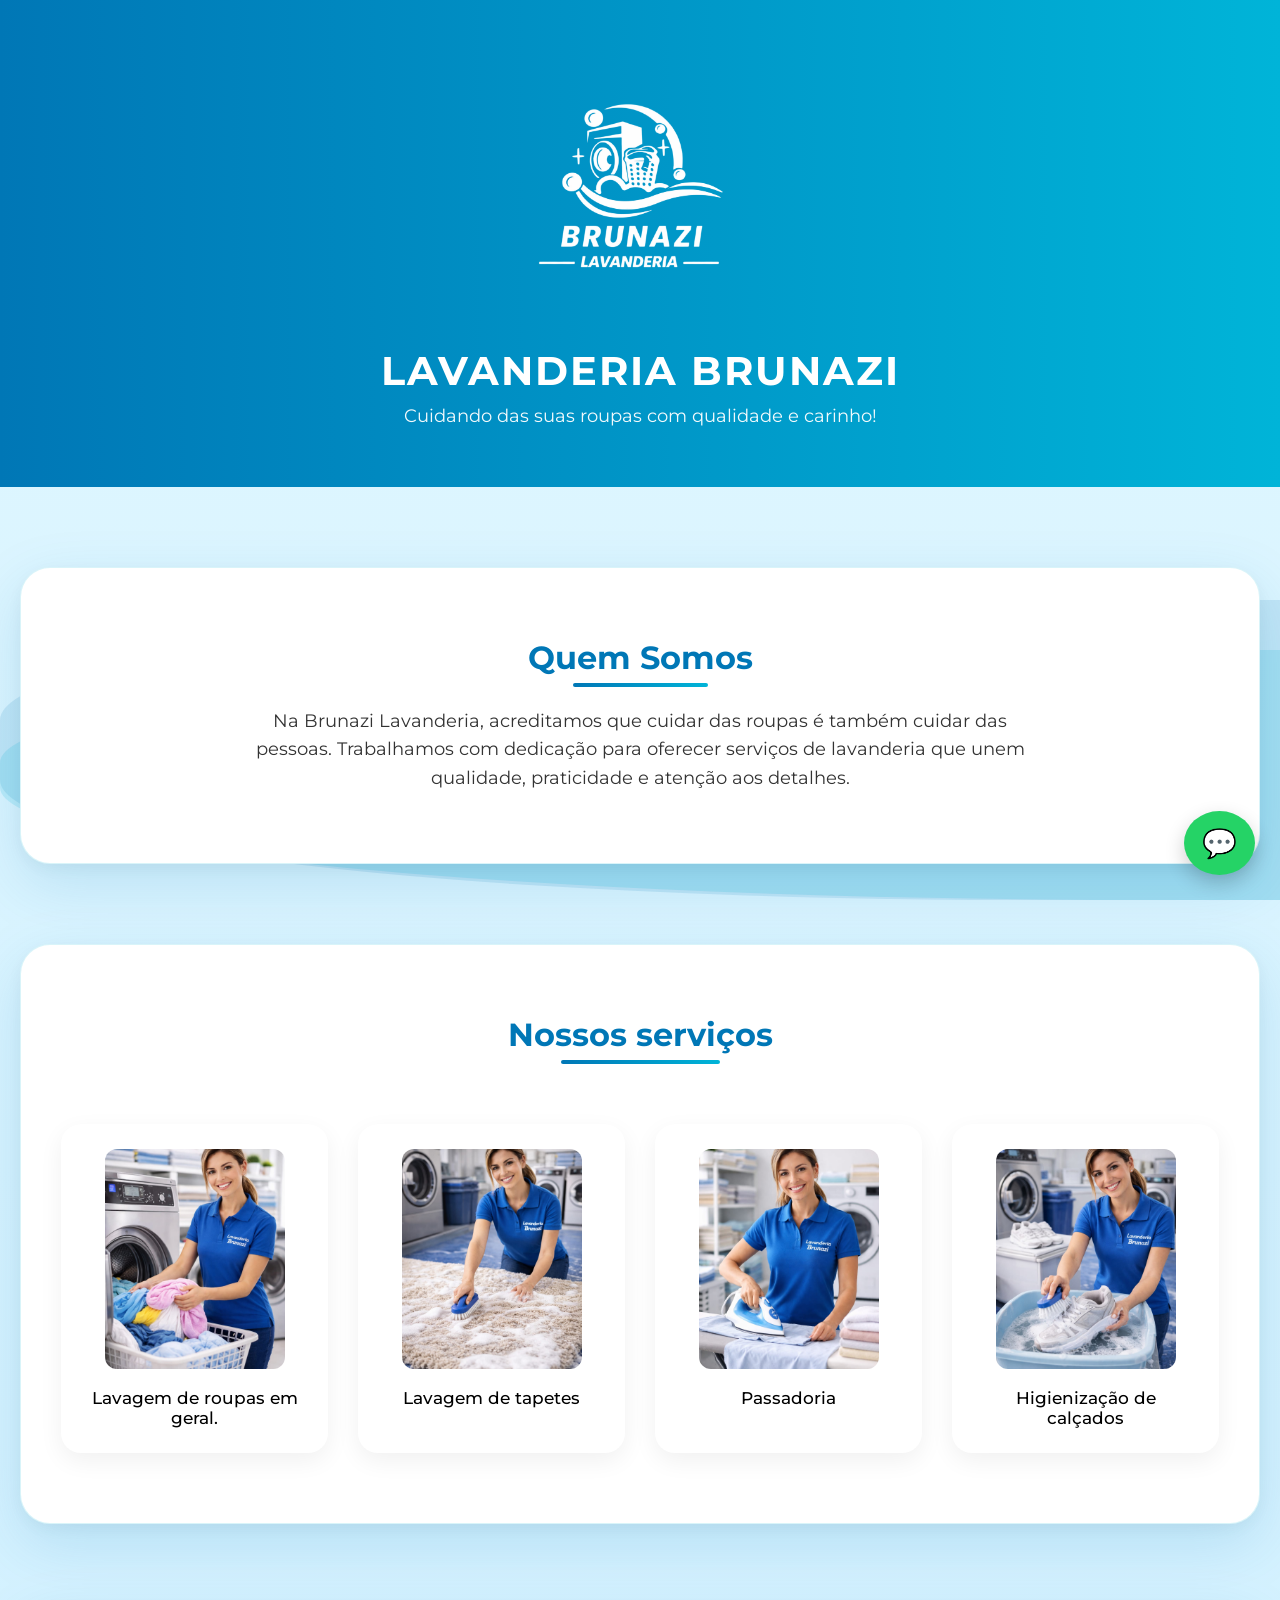
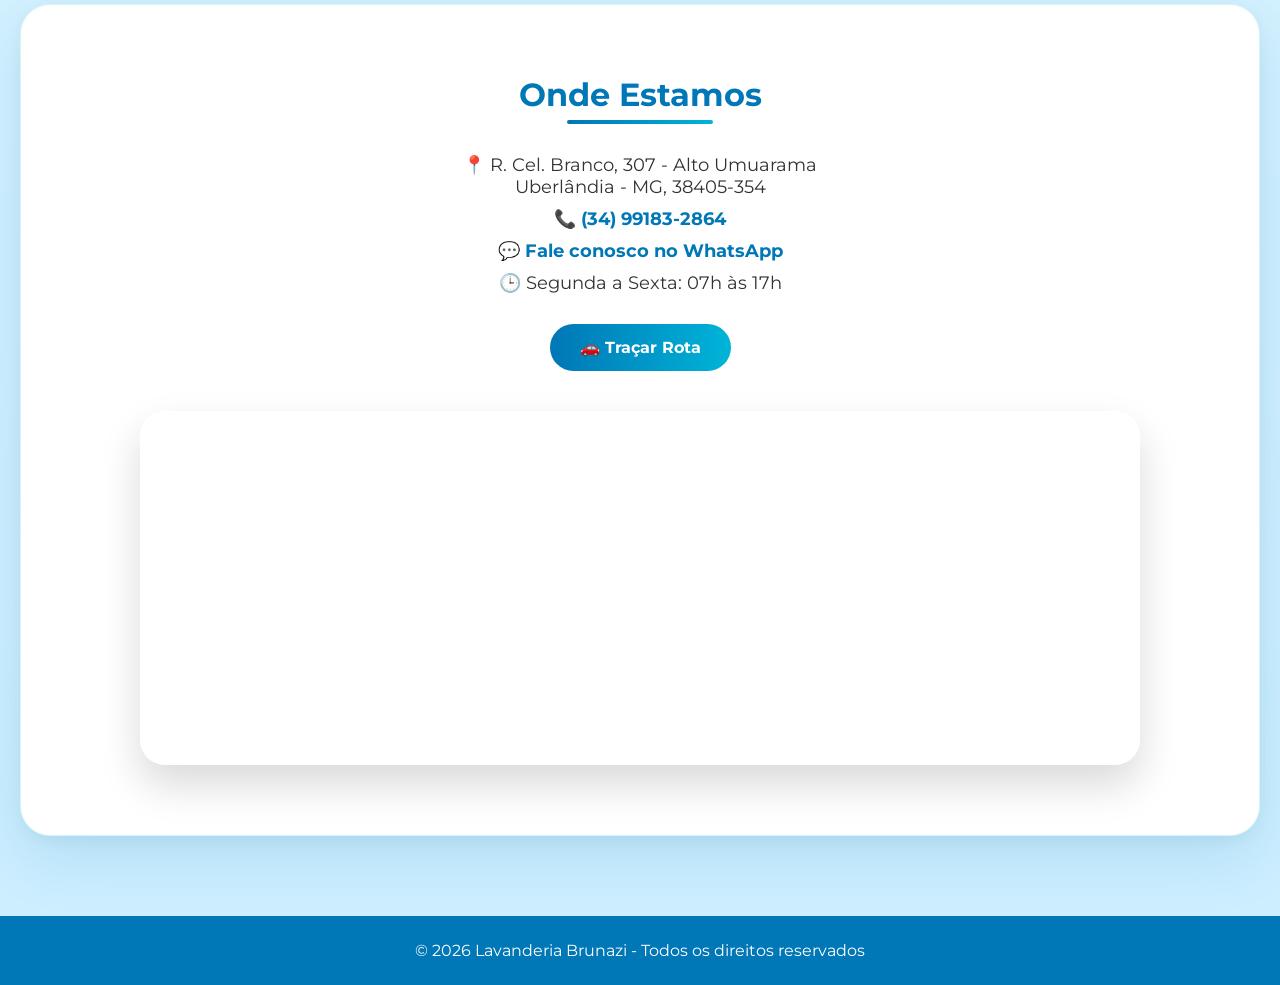
<file: index.html>
<!DOCTYPE html>
<html lang="pt-BR">
<head>
    <meta charset="UTF-8">
    <meta name="viewport" content="width=device-width, initial-scale=1.0">
    <meta name="google-site-verification" content="U4Rfp6v35SnS3ZNiAonQdIt4zQqzHAMANo2f_-VdMEE" />
    <title>Lavanderia Brunazi</title>
    <link rel="stylesheet" href="lavanderia.css">
    <link href="https://fonts.googleapis.com/css2?family=Montserrat:wght@400;500;600;700&display=swap" rel="stylesheet">
</head>

<body>

<header class="topo">
    <div class="container-topo">
        <img src="logo.png" alt="Lavanderia Brunazi" width="400" class="logo">
        <h1>Lavanderia Brunazi</h1>
        <p class="slogan">Cuidando das suas roupas com qualidade e carinho!</p>
    </div>
</header>

<section class="sobre">
    <h2>Quem Somos</h2>
    <p>
        Na Brunazi Lavanderia, acreditamos que cuidar das roupas é também cuidar das pessoas.
        Trabalhamos com dedicação para oferecer serviços de lavanderia que unem qualidade,
        praticidade e atenção aos detalhes.
    </p>
</section>

<section class="processo">
    <h2>Nossos serviços</h2>
    <div class="itens">

        <div class="item">
            <img src="lavandoroupas.png" alt="Agende sua coleta">
            <p>Lavagem de roupas em geral.</p>
        </div>

        <div class="item">
            <img src="lavandotapete.png" alt="Coletamos">
            <p>Lavagem de tapetes</p>
        </div>

        <div class="item">
            <img src="passando-roupas.png" alt="Lavamos e Passamos">
            <p>Passadoria</p>
        </div>

        <div class="item">
            <img src="lavando-tenis.png" alt="Entregamos">
            <p>Higienização de calçados</p>
        </div>

    </div>
</section>

<a href="https://wa.me/5534991832864" 
   class="whatsapp-float" 
   target="_blank">
   💬
</a>

<section class="localizacao">
    <h2>Onde Estamos</h2>

    <div class="info-local">

        <p class="endereco">
            📍 R. Cel. Branco, 307 - Alto Umuarama<br>
            Uberlândia - MG, 38405-354
        </p>

        <p>
            📞 <a href="tel:+5534991832864">(34) 99183-2864</a>
        </p>

        <p>
            💬 <a href="https://wa.me/5534991832864" target="_blank">
            Fale conosco no WhatsApp
            </a>
        </p>

        <p class="horario">
            🕒 Segunda a Sexta: 07h às 17h <br>
            
        </p>

        <a href="https://www.google.com/maps/dir/?api=1&destination=R.+Cel.+Branco,+307+Uberlândia+MG"
           target="_blank"
           class="btn-rota">
           🚗 Traçar Rota
        </a>

    </div>

    <div class="mapa">
        <iframe 
            src="https://www.google.com/maps/embed?pb=!1m18!1m12!1m3!1d3775.093970911055!2d-48.25182794595129!3d-18.88291190206424!2m3!1f0!2f0!3f0!3m2!1i1024!2i768!4f13.1!3m3!1m2!1s0x94a445e54645cf83%3A0xa7a3c6adb0a19ec9!2sR.%20Cel.%20Branco%2C%20307%20-%20Alto%20Umuarama%2C%20Uberl%C3%A2ndia%20-%20MG%2C%2038405-354!5e0!3m2!1spt-BR!2sbr!4v1772109040344!5m2!1spt-BR!2sbr"
            width="100%"
            height="350"
            style="border:0;"
            allowfullscreen=""
            loading="lazy">
        </iframe>
    </div>
</section>
<footer>
    <p>© 2026 Lavanderia Brunazi - Todos os direitos reservados</p>
</footer>

</body>

</html>
</file>
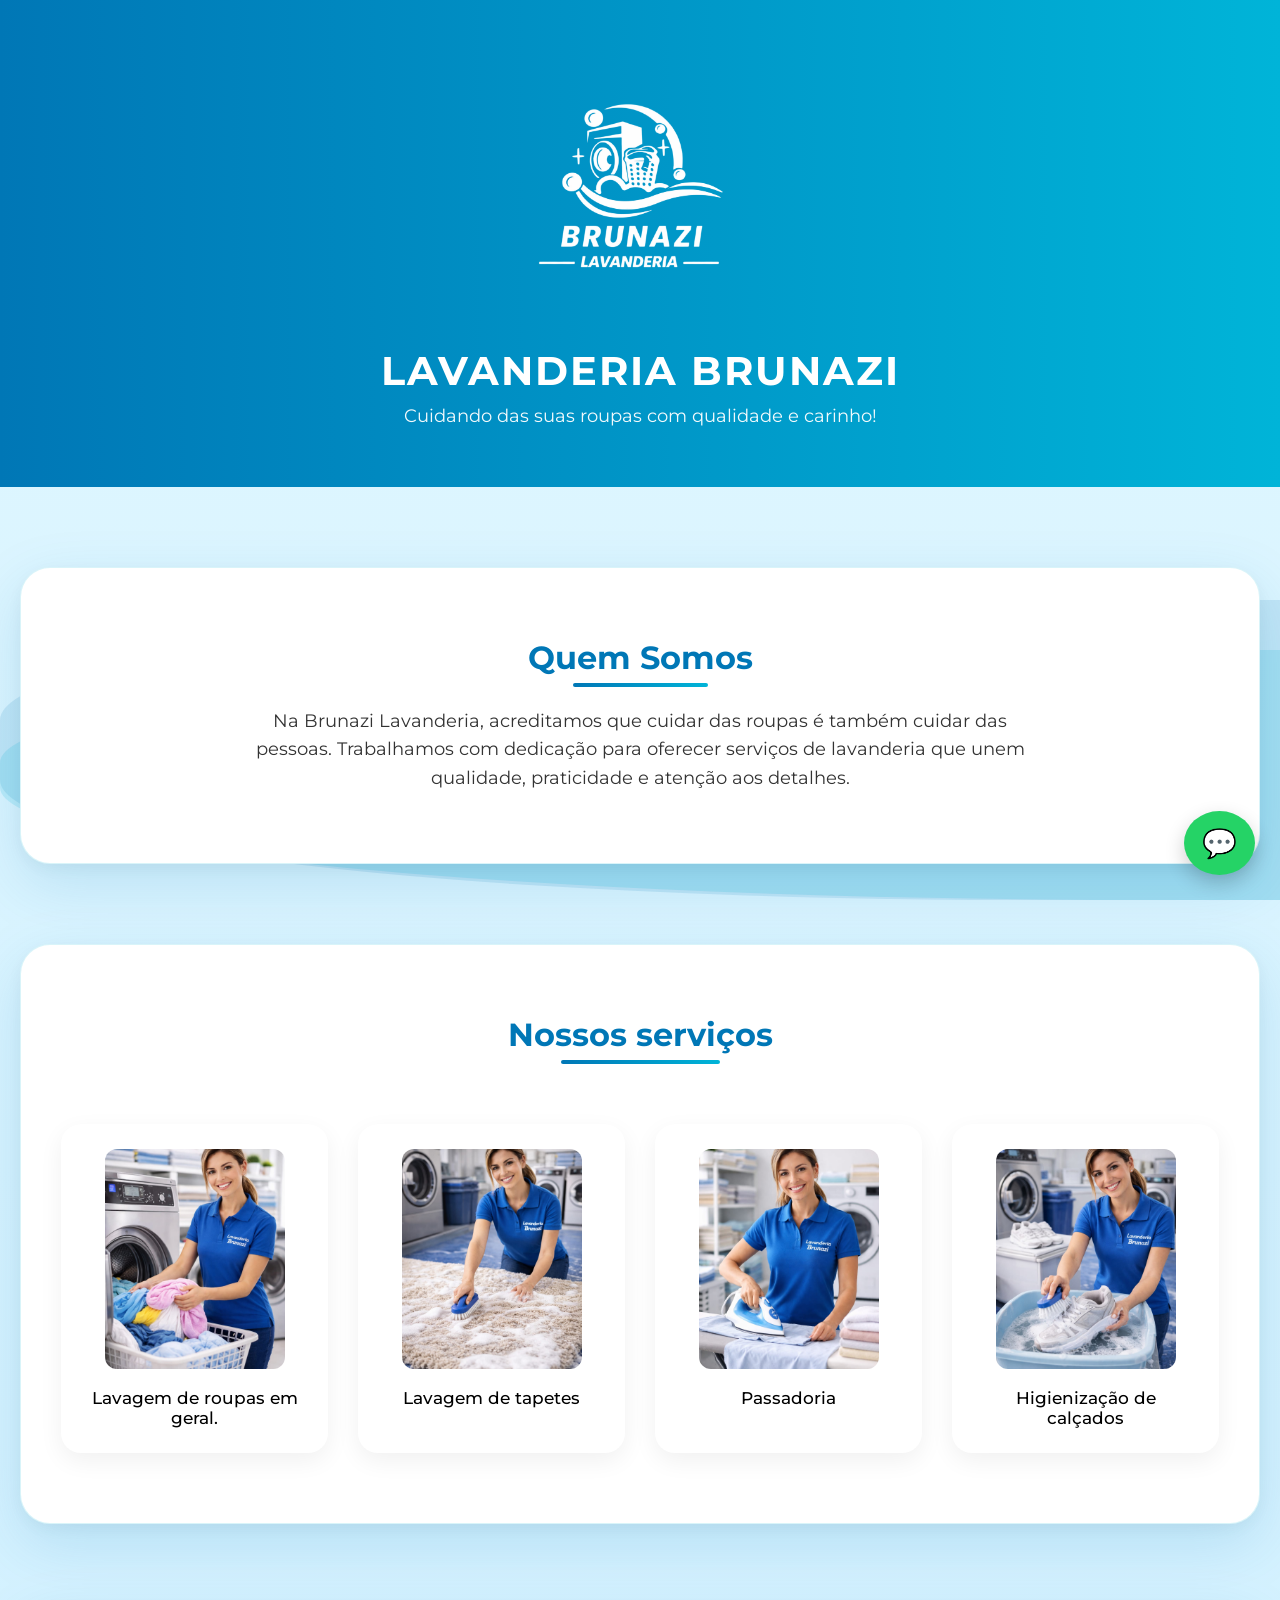
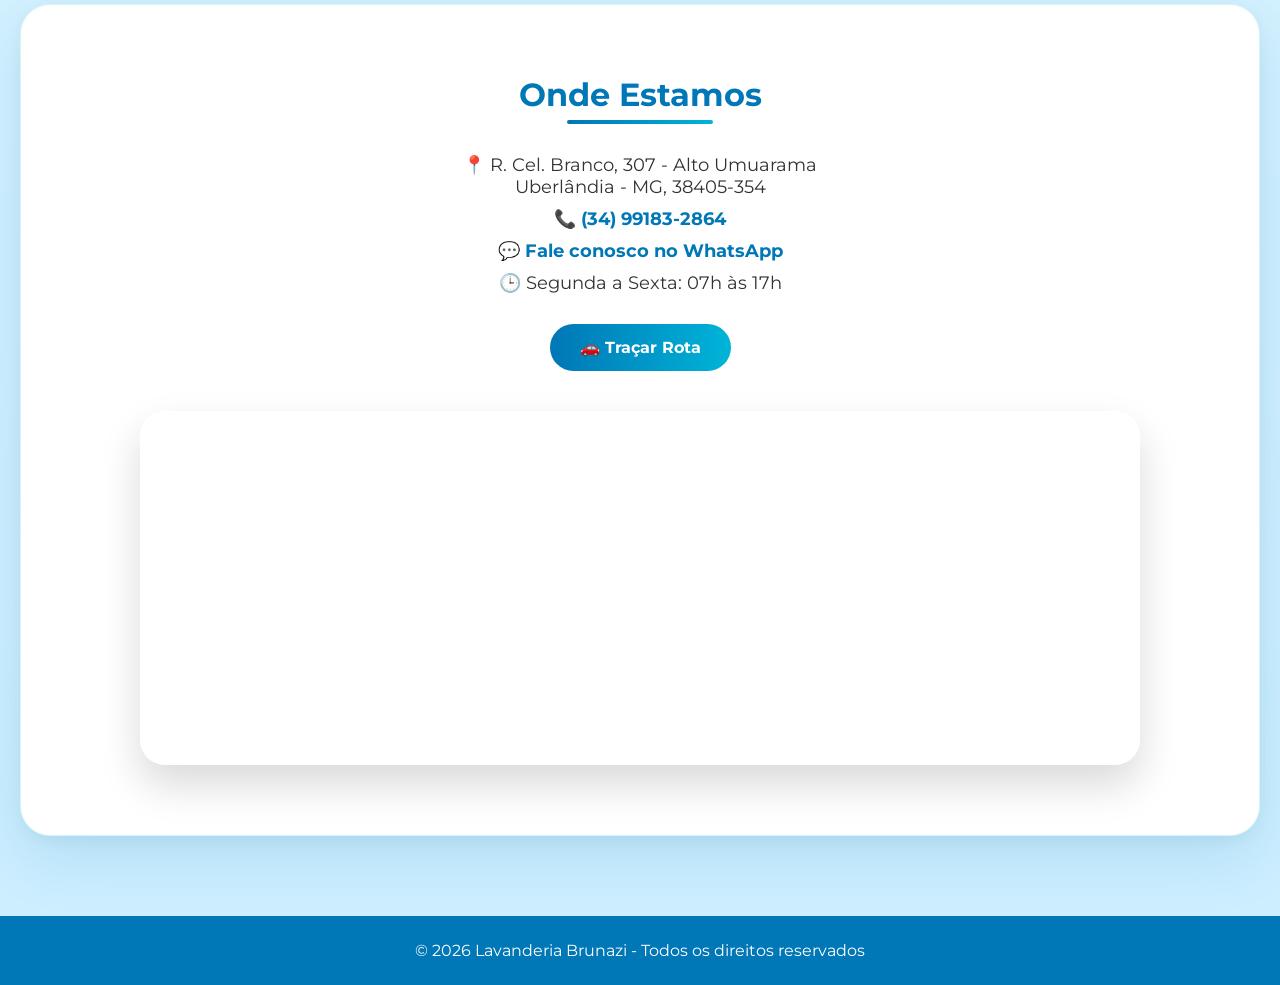
<file: lavanderia.html>
<!DOCTYPE html>
<html lang="pt-BR">
<head>
    <meta charset="UTF-8">
    <meta name="viewport" content="width=device-width, initial-scale=1.0">
    <title>Lavanderia Brunazi</title>
    <link rel="stylesheet" href="lavanderia.css">
    <link href="https://fonts.googleapis.com/css2?family=Montserrat:wght@400;500;600;700&display=swap" rel="stylesheet">
</head>

<body>

<header class="topo">
    <div class="container-topo">
        <img src="logo.png" alt="Lavanderia Brunazi" width="400" class="logo">
        <h1>Lavanderia Brunazi</h1>
        <p class="slogan">Cuidando das suas roupas com qualidade e carinho!</p>
    </div>
</header>

<section class="sobre">
    <h2>Quem Somos</h2>
    <p>
        Na Brunazi Lavanderia, acreditamos que cuidar das roupas é também cuidar das pessoas.
        Trabalhamos com dedicação para oferecer serviços de lavanderia que unem qualidade,
        praticidade e atenção aos detalhes.
    </p>
</section>

<section class="processo">
    <h2>Nossos serviços</h2>
    <div class="itens">

        <div class="item">
            <img src="lavandoroupas.png" alt="Agende sua coleta">
            <p>Lavagem de roupas em geral.</p>
        </div>

        <div class="item">
            <img src="lavandotapete.png" alt="Coletamos">
            <p>Lavagem de tapetes</p>
        </div>

        <div class="item">
            <img src="passando-roupas.png" alt="Lavamos e Passamos">
            <p>Passadoria</p>
        </div>

        <div class="item">
            <img src="lavando-tenis.png" alt="Entregamos">
            <p>Higienização de calçados</p>
        </div>

    </div>
</section>

<a href="https://wa.me/5534991832864" 
   class="whatsapp-float" 
   target="_blank">
   💬
</a>

<section class="localizacao">
    <h2>Onde Estamos</h2>

    <div class="info-local">

        <p class="endereco">
            📍 R. Cel. Branco, 307 - Alto Umuarama<br>
            Uberlândia - MG, 38405-354
        </p>

        <p>
            📞 <a href="tel:+5534991832864">(34) 99183-2864</a>
        </p>

        <p>
            💬 <a href="https://wa.me/5534991832864" target="_blank">
            Fale conosco no WhatsApp
            </a>
        </p>

        <p class="horario">
            🕒 Segunda a Sexta: 07h às 17h <br>
            
        </p>

        <a href="https://www.google.com/maps/dir/?api=1&destination=R.+Cel.+Branco,+307+Uberlândia+MG"
           target="_blank"
           class="btn-rota">
           🚗 Traçar Rota
        </a>

    </div>

    <div class="mapa">
        <iframe 
            src="https://www.google.com/maps/embed?pb=!1m18!1m12!1m3!1d3775.093970911055!2d-48.25182794595129!3d-18.88291190206424!2m3!1f0!2f0!3f0!3m2!1i1024!2i768!4f13.1!3m3!1m2!1s0x94a445e54645cf83%3A0xa7a3c6adb0a19ec9!2sR.%20Cel.%20Branco%2C%20307%20-%20Alto%20Umuarama%2C%20Uberl%C3%A2ndia%20-%20MG%2C%2038405-354!5e0!3m2!1spt-BR!2sbr!4v1772109040344!5m2!1spt-BR!2sbr"
            width="100%"
            height="350"
            style="border:0;"
            allowfullscreen=""
            loading="lazy">
        </iframe>
    </div>
</section>
<footer>
    <p>© 2026 Lavanderia Brunazi - Todos os direitos reservados</p>
</footer>

</body>
</html>
</file>
<file: lavanderia.css>
/* ================= RESET ================= */
* {
    margin: 0;
    padding: 0;
    box-sizing: border-box;
}

/* ================= RESET ================= */
* {
    margin: 0;
    padding: 0;
    box-sizing: border-box;
}

/* ================= FUNDO ÁGUA ANIMADA ================= */

body {
    font-family: "Montserrat", sans-serif;
    background: linear-gradient(180deg, #e0f7ff 0%, #cceeff 100%);
    color: #333;
    overflow-x: hidden;
    position: relative;
}

/* Camada 1 da água */
body::before {
    content: "";
    position: fixed;
    bottom: 0;
    left: 0;
    width: 200%;
    height: 250px;
    background: rgba(0, 180, 216, 0.15);
    border-radius: 45%;
    animation: wave1 12s infinite linear;
    z-index: -2;
}

/* Camada 2 da água */
body::after {
    content: "";
    position: fixed;
    bottom: 0;
    left: 0;
    width: 200%;
    height: 300px;
    background: rgba(0, 119, 182, 0.12);
    border-radius: 40%;
    animation: wave2 18s infinite linear;
    z-index: -3;
}

/* Animação 1 */
@keyframes wave1 {
    0% {
        transform: translateX(0) translateY(0);
    }
    50% {
        transform: translateX(-25%) translateY(-15px);
    }
    100% {
        transform: translateX(-50%) translateY(0);
    }
}

/* Animação 2 */
@keyframes wave2 {
    0% {
        transform: translateX(0) translateY(0);
    }
    50% {
        transform: translateX(-30%) translateY(-25px);
    }
    100% {
        transform: translateX(-60%) translateY(0);
    }
}

/* ================= TOPO ================= */

.topo {
    background: linear-gradient(90deg, #0077B6, #00B4D8);
    color: white;
    text-align: center;
    padding: 60px 20px;
}

.logo {
    width: 400px;
    margin-bottom: 15px;
}

.topo h1 {
    font-size: 40px;
    letter-spacing: 2px;
    text-transform: uppercase;
}

.slogan {
    margin-top: 10px;
    font-size: 18px;
    opacity: 0.95;
}

/* ================= SEÇÕES MODERNAS ================= */

.sobre,
.processo,
.localizacao {
    background: #ffffff;
    border-radius: 30px;
    margin: 80px 20px;
    padding: 70px 40px;
    box-shadow: 
        0 20px 60px rgba(0, 119, 182, 0.15),
        0 5px 20px rgba(0, 0, 0, 0.05);
    border: 1px solid rgba(0, 180, 216, 0.15);
    transition: all 0.4s ease;
}

.sobre:hover,
.processo:hover,
.localizacao:hover {
    transform: translateY(-6px);
    box-shadow: 
        0 30px 80px rgba(0, 119, 182, 0.25),
        0 10px 30px rgba(0, 0, 0, 0.08);
}

/* ================= TÍTULOS MODERNOS ================= */

.sobre h2,
.processo h2,
.localizacao h2 {
    font-size: 32px;
    margin-bottom: 30px;
    color: #0077B6;
    position: relative;
    display: inline-block;
}

.sobre h2::after,
.processo h2::after,
.localizacao h2::after {
    content: "";
    width: 60%;
    height: 4px;
    background: linear-gradient(90deg, #0077B6, #00B4D8);
    position: absolute;
    left: 20%;
    bottom: -10px;
    border-radius: 10px;
}

/* ================= SOBRE ================= */

.sobre {
    text-align: center;
}

.sobre p {
    max-width: 800px;
    margin: auto;
    line-height: 1.6;
    font-size: 18px;
}

/* ================= SERVIÇOS ================= */

.processo {
    text-align: center;
}

.itens {
    display: grid;
    grid-template-columns: repeat(auto-fit, minmax(220px, 1fr));
    gap: 30px;
    margin-top: 40px;
}

.item {
    background: white;
    padding: 25px;
    border-radius: 20px;
    box-shadow: 0 8px 25px rgba(0, 0, 0, 0.06);
    transition: all 0.3s ease;
}

.item:hover {
    transform: translateY(-8px);
    box-shadow: 0 15px 35px rgba(0, 119, 182, 0.20);
}

.item img {
    width: 100%;
    max-width: 180px;
    height: 220px;
    object-fit: cover;
    border-radius: 12px;
    margin-bottom: 15px;
}

.item p {
    font-size: 17px;
    font-weight: 500;
    color: #000;
}

/* ================= LOCALIZAÇÃO ================= */

.localizacao {
    text-align: center;
}

.info-local p {
    font-size: 18px;
    margin: 10px 0;
}

.info-local a {
    color: #0077B6;
    text-decoration: none;
    font-weight: bold;
}

.info-local a:hover {
    text-decoration: underline;
}

.horario {
    margin-top: 15px;
}

.btn-rota {
    display: inline-block;
    margin-top: 20px;
    padding: 14px 30px;
    background: linear-gradient(90deg, #0077B6, #00B4D8);
    color: white !important;
    border-radius: 40px;
    text-decoration: none;
    font-weight: bold;
    transition: 0.3s;
}

.btn-rota:hover {
    transform: scale(1.05);
    box-shadow: 0 10px 25px rgba(0,0,0,0.2);
}

.mapa {
    max-width: 1000px;
    margin: 40px auto 0;
    border-radius: 25px;
    overflow: hidden;
    box-shadow: 0 20px 40px rgba(0,0,0,0.15);
}

/* ================= WHATSAPP ================= */

.whatsapp-float {
    position: fixed;
    bottom: 25px;
    right: 25px;
    background: #25D366;
    color: white;
    font-size: 28px;
    padding: 15px 18px;
    border-radius: 50%;
    text-decoration: none;
    box-shadow: 0 8px 20px rgba(0,0,0,0.2);
    transition: 0.3s;
}

.whatsapp-float:hover {
    transform: scale(1.1);
}

/* ================= RODAPÉ ================= */

footer {
    text-align: center;
    padding: 25px;
    background: #0077B6;
    color: white;
    margin-top: 80px;
}
</file>
